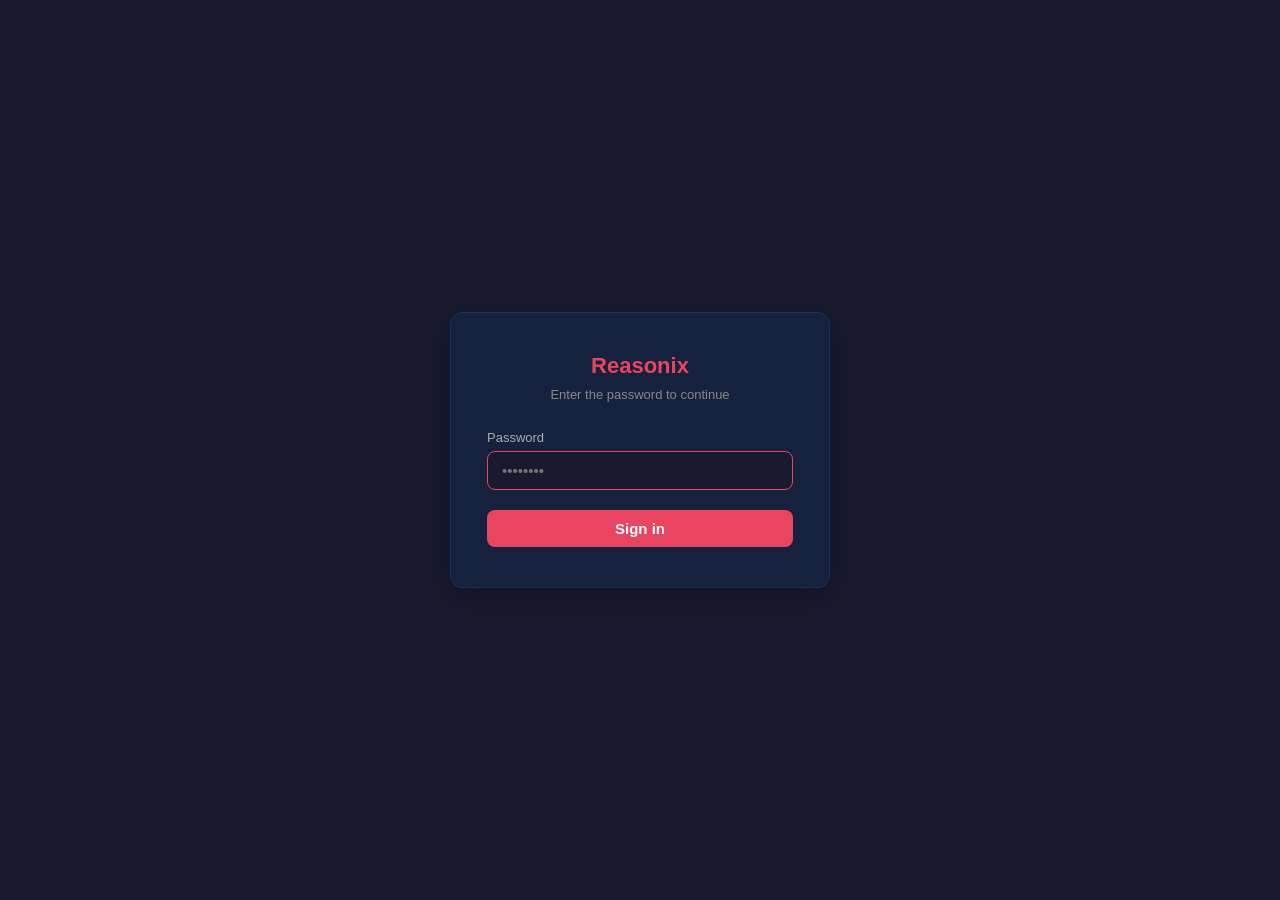
<file: internal/serve/login.html>
<!DOCTYPE html>
<html lang="en">
<head>
<meta charset="utf-8">
<meta name="viewport" content="width=device-width, initial-scale=1">
<title>Reasonix — Login</title>
<style>
  *, *::before, *::after { box-sizing: border-box; margin: 0; padding: 0; }
  body {
    font-family: 'Microsoft YaHei','微软雅黑','PingFang SC','Noto Sans SC',-apple-system, BlinkMacSystemFont, "Segoe UI", Roboto, Helvetica, Arial, sans-serif;
    background: #1a1a2e;
    color: #e0e0e0;
    display: flex; align-items: center; justify-content: center;
    min-height: 100vh;
  }
  .login-box {
    background: #16213e;
    border: 1px solid #0f3460;
    border-radius: 12px;
    padding: 40px 36px;
    width: 100%;
    max-width: 380px;
    box-shadow: 0 8px 32px rgba(0,0,0,0.3);
  }
  .login-box h1 {
    font-size: 22px;
    font-weight: 600;
    text-align: center;
    margin-bottom: 8px;
    color: #e94560;
  }
  .login-box .subtitle {
    text-align: center;
    font-size: 13px;
    color: #888;
    margin-bottom: 28px;
  }
  .login-box label {
    display: block;
    font-size: 13px;
    color: #aaa;
    margin-bottom: 6px;
  }
  .login-box input[type="password"] {
    width: 100%;
    padding: 10px 14px;
    border: 1px solid #0f3460;
    border-radius: 8px;
    background: #1a1a2e;
    color: #e0e0e0;
    font-size: 15px;
    outline: none;
    transition: border-color 0.2s;
  }
  .login-box input[type="password"]:focus {
    border-color: #e94560;
  }
  .login-box button {
    width: 100%;
    margin-top: 20px;
    padding: 10px 0;
    border: none;
    border-radius: 8px;
    background: #e94560;
    color: #fff;
    font-size: 15px;
    font-weight: 600;
    cursor: pointer;
    transition: background 0.2s;
  }
  .login-box button:hover { background: #d63851; }
  .error {
    background: rgba(233, 69, 96, 0.15);
    border: 1px solid #e94560;
    border-radius: 8px;
    padding: 10px 14px;
    font-size: 13px;
    color: #e94560;
    margin-bottom: 18px;
    text-align: center;
  }
</style>
</head>
<body>
<div class="login-box">
  <h1>Reasonix</h1>
  <p class="subtitle">Enter the password to continue</p>
  <!--ERROR-->
  <form method="post" action="/login">
    <label for="password">Password</label>
    <input type="password" id="password" name="password" autofocus autocomplete="current-password" placeholder="••••••••">
    <button type="submit">Sign in</button>
  </form>
</div>
</body>
</html>
</file>
